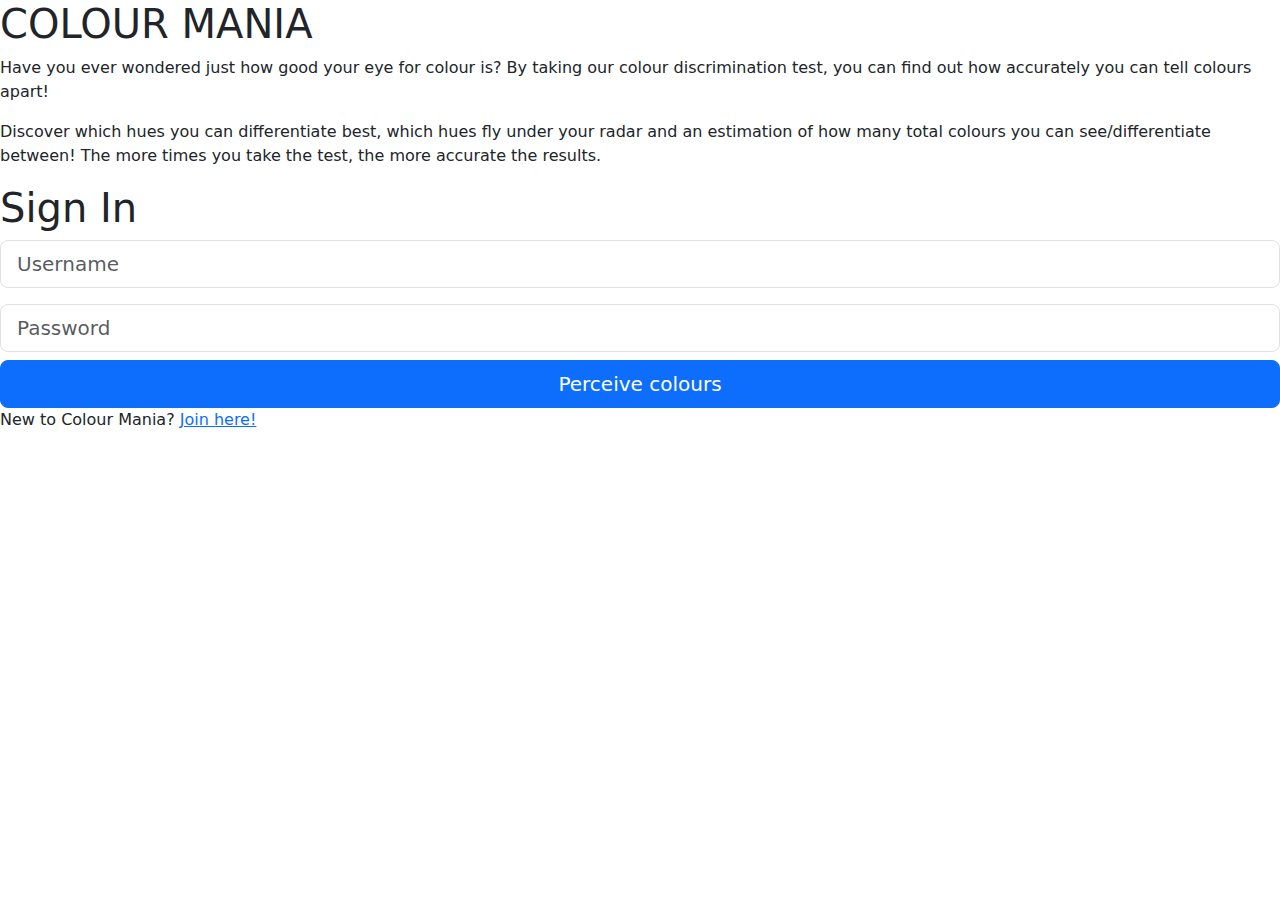
<file: index.html>
<!DOCTYPE html>
<html lang="en">
    <head>
        <meta charset="UTF-8">
        <meta name="viewport" content="width=device-width, initial-scale=1.0">
        <link rel="preconnect" href="https://fonts.googleapis.com">
        <link rel="preconnect" href="https://fonts.gstatic.com" crossorigin>
        <link href="https://fonts.googleapis.com/css2?family=Fugaz+One&display=swap" rel="stylesheet">
        <link href="https://cdn.jsdelivr.net/npm/bootstrap@5.3.3/dist/css/bootstrap.min.css" rel="stylesheet">
        <link href="css/style.css" rel="stylesheet">
        <title>Index</title>
    </head>
    <body>
        <div id="rainbow-box">
            <div class="intro-container">
                <div class="application-context">
                    <h1 id="app-title">COLOUR MANIA</h1>
                    <p>Have you ever wondered just how good your eye for colour is?
                        By taking our colour discrimination test, you can find out how
                        accurately you can tell colours apart!
                    </p>
                    <p>Discover which hues you can
                        differentiate best, which hues fly under your radar and an estimation of
                        how many total colours you can see/differentiate between! The more
                        times you take the test, the more accurate the results.</p>
                </div>
                <div class="vertical-separator"></div>
                <div class="sign-in-container">
                    <h1>Sign In</h1>
                    <form>
                        <div class="mb-3">
                            <input type="username" class="form-control form-control-lg" placeholder="Username">
                        </div>
                        <div class="mb-2">
                            <input type="password" class="form-control form-control-lg" placeholder="Password">
                        </div>
                        <button type="submit" class="btn btn-primary btn-lg w-100" id="sign-button">Perceive colours</button>
                    </form>
                    <p>New to Colour Mania? <a href="sign-up.html">Join here!</a></p>
                </div>
            </div>
        </div>
        <script src="https://cdn.jsdelivr.net/npm/bootstrap@5.3.3/dist/js/bootstrap.bundle.min.js"></script>
    </body>
</html>
</file>
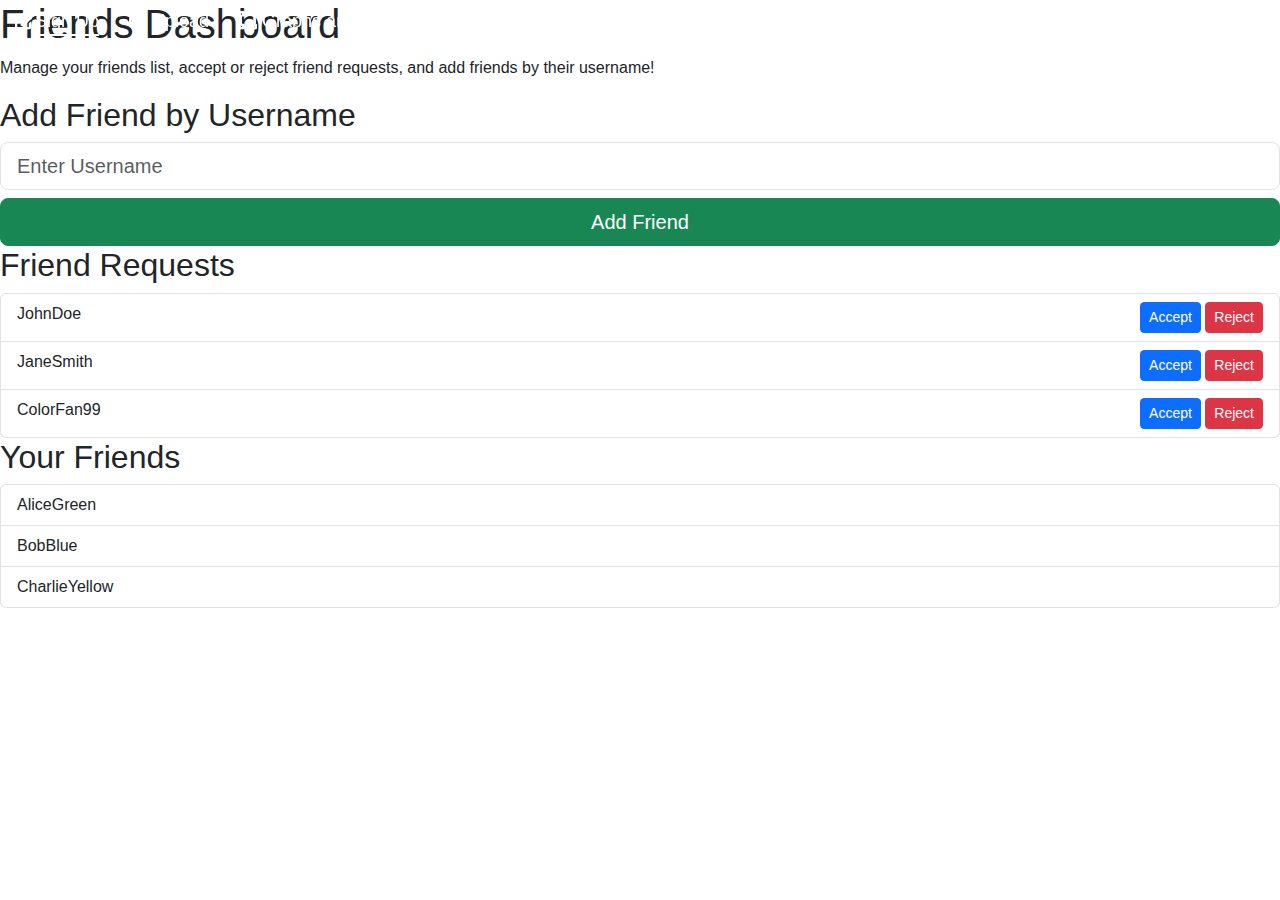
<file: share.html>
<!DOCTYPE html>
<html lang="en">
    <head>
        <meta charset="UTF-8">
        <meta name="viewport" content="width=device-width, initial-scale=1.0">
        <link href="https://cdn.jsdelivr.net/npm/bootstrap@5.3.3/dist/css/bootstrap.min.css" rel="stylesheet">
        <link href="css/style.css" rel="stylesheet">
        <link href="css/navbar.css" rel="stylesheet">
        <title>Friends</title>
    </head>
    <body>
        <div id="navbar-placeholder"></div>
        <script src="js/fetch-navbar.js"></script>
        <div id="rainbow-box">
            <div class="intro-container">
                <div class="application-context">
                    <h1>Friends Dashboard</h1>
                    <p>Manage your friends list, accept or reject friend requests, and add friends by their username!</p>
                </div>
                <div class="vertical-separator"></div>
                <!-- Add Friend by Username Box -->
                <div class="add-friend-container">
                    <h2>Add Friend by Username</h2>
                    <form>
                        <div class="mb-2">
                            <input type="text" class="form-control form-control-lg" placeholder="Enter Username">
                        </div>
                        <button type="submit" class="btn btn-success btn-lg w-100" id="add-friend-button">Add Friend</button>
                    </form>
                </div>
                <div class="vertical-separator"></div>
                <!-- Friend Requests List -->
                <div class="friend-requests-container">
                    <h2>Friend Requests</h2>
                    <ul class="list-group">
                        <li class="list-group-item d-flex justify-content-between">
                            <span>JohnDoe</span>
                            <div>
                                <button class="btn btn-primary btn-sm">Accept</button>
                                <button class="btn btn-danger btn-sm">Reject</button>
                            </div>
                        </li>
                        <li class="list-group-item d-flex justify-content-between">
                            <span>JaneSmith</span>
                            <div>
                                <button class="btn btn-primary btn-sm">Accept</button>
                                <button class="btn btn-danger btn-sm">Reject</button>
                            </div>
                        </li>
                        <li class="list-group-item d-flex justify-content-between">
                            <span>ColorFan99</span>
                            <div>
                                <button class="btn btn-primary btn-sm">Accept</button>
                                <button class="btn btn-danger btn-sm">Reject</button>
                            </div>
                        </li>
                    </ul>
                </div>
                <div class="vertical-separator"></div>
                <!-- Friends List -->
                <div class="friends-container">
                    <h2>Your Friends</h2>
                    <ul class="list-group">
                        <li class="list-group-item">AliceGreen</li>
                        <li class="list-group-item">BobBlue</li>
                        <li class="list-group-item">CharlieYellow</li>
                    </ul>
                </div>
            </div>
        </div>
        <script src="https://cdn.jsdelivr.net/npm/bootstrap@5.3.3/dist/js/bootstrap.bundle.min.js"></script>
    </body>
</html>
</file>
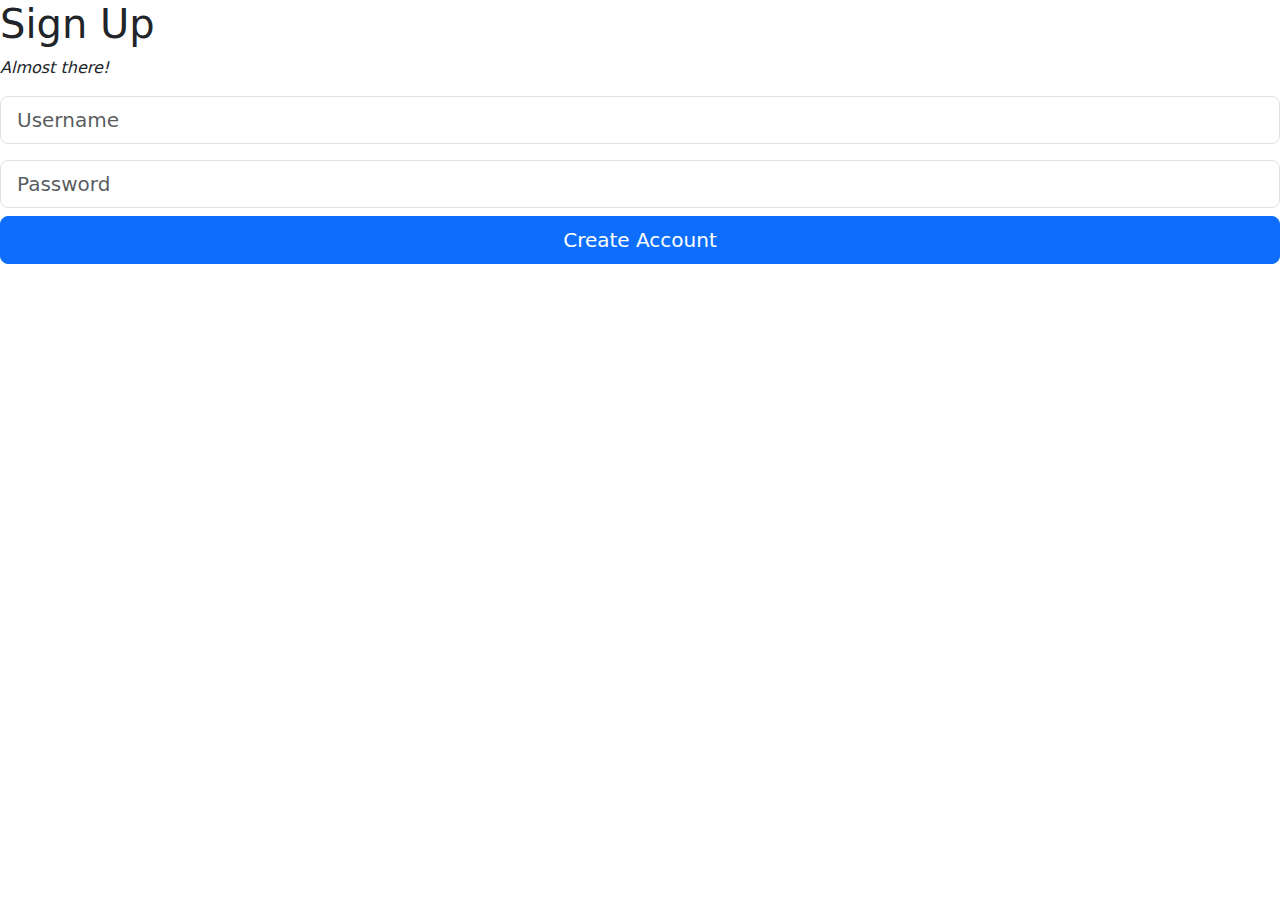
<file: sign-up.html>
<!DOCTYPE html>
<html lang="en">
    <head>
        <meta charset="UTF-8">
        <meta name="viewport" content="width=device-width, initial-scale=1.0">
        <link href="https://cdn.jsdelivr.net/npm/bootstrap@5.3.3/dist/css/bootstrap.min.css" rel="stylesheet">
        <link href="css/style.css" rel="stylesheet">
        <title>sign-up</title>
    </head>
    <body>
        <div id="rainbow-box">
            <div class="intro-container alt-style1">
                <div class="sign-in-container sign-up">
                    <h1>Sign Up</h1>
                    <form>
                        <div class="mb-3">
                            <p style="font-style: italic;">Almost there!</p>
                            <input type="username" class="form-control form-control-lg" placeholder="Username">
                        </div>
                        <div class="mb-2">
                            <input type="password" class="form-control form-control-lg" placeholder="Password">
                        </div>
                        <button type="submit" class="btn btn-primary btn-lg w-100" id="sign-button">Create Account</button>
                    </form>
                </div>
            </div>
        </div>
        <script src="https://cdn.jsdelivr.net/npm/bootstrap@5.3.3/dist/js/bootstrap.bundle.min.js"></script>
    </body>
</html>
</file>
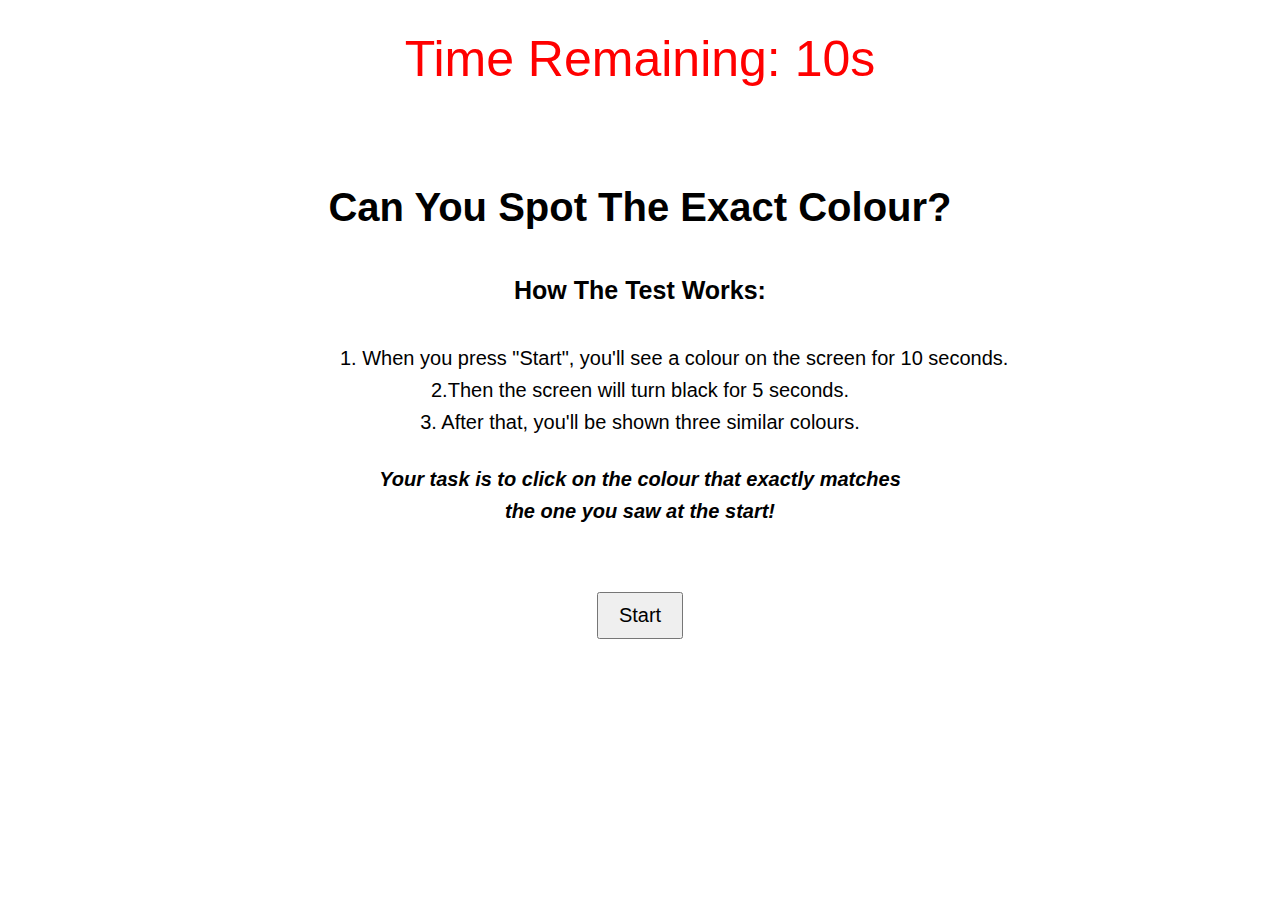
<file: upload.html>
<!DOCTYPE html>
<html lang="en">
    <head>
        <meta charset="UTF-8">
        <meta name="viewport" content="width=device-width, initial-scale=1.0">
        <link href="css/background.css" rel="stylesheet">
        <link href="css/background.css" rel="stylesheet"> 
        <title>Colour Differentiation Test</title>
    </head>
    <body>
        <!-- Timer -->
        <div id="timer" class="hidden">Time Remaining: <span id="time-left">10</span>s</div>

        <div class="test-container">
            <h1>Can You Spot The Exact Colour?</h1>
            <p>
                <span class="centered-line"> How The Test Works:</span> <br>
                1. When you press "Start", you'll see a colour on the screen for 10 seconds. <br>
                2.Then the screen will turn black for 5 seconds. <br>
                3. After that, you'll be shown three similar colours. <br>
                <span class="objective-line"> Your task is to click on the colour that exactly matches the one you saw at the start!</span>
            </p>
            <button id="start-button"> Start </button>
        </div>

        <!-- Black screen for transition -->
        <div id="black-screen" class="hidden">
            <p id="black-screen-timer"> 
            Get Ready! <br>
            Time Remaining: 
            <span id="black-time-left">5</span>s</p>
        </div>

        <!-- Color options -->
        <div id="color-options" class="hidden">
            <div class="color-container hidden" id="option-1"></div>
            <div class="color-container hidden" id="option-2"></div>
            <div class="color-container hidden" id="option-3"></div>
        </div>

        <!-- Result -->
        <div id="result" class="hidden">
            <div id="result-message"></div>
            <button id="again-button">Try Again</button>
            <button id="finish-button">Finished</button>
        </div>

        <script src="js/random_colour_generator.js"></script> 
    </body>
</html>
</file>
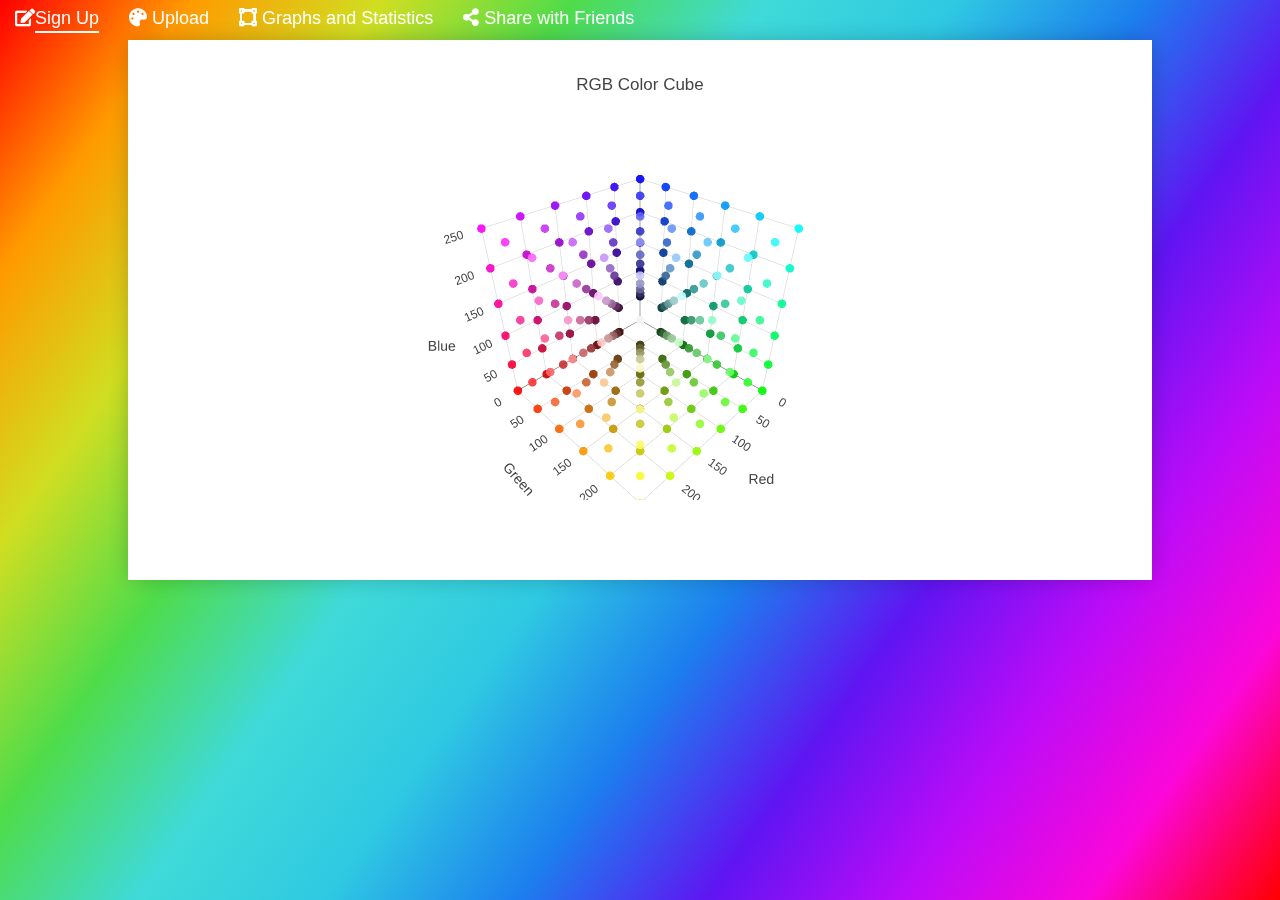
<file: visualise-updated.html>
<!DOCTYPE html>
<html lang="en">
<head>
  <meta charset="UTF-8">
  <meta name="viewport" content="width=device-width, initial-scale=1.0">
  <title>Scatter Plot with RGB Axes</title>
  <link rel="stylesheet" href="css/visualise.css">
  <link rel="stylesheet" href="css/navbar.css">
  <script src="js/plotly-latest.min.js"></script>
</head>
<body>
<div id="navbar-placeholder"></div>
<script src="js/fetch-navbar.js"></script>

<div id="myDiv"></div>


  <script>
    const step = 50;
    const x = [], y = [], z = [], colors = [];
    for (let r = 0; r <= 255; r += step) {
      for (let g = 0; g <= 255; g += step) {
        for (let b = 0; b <= 255; b += step) {
          x.push(r);
          y.push(g);
          z.push(b);
          colors.push(`rgb(${r},${g},${b})`);
        }
      }
    }

    const trace = {
      x: x, y: y, z: z,
      mode: 'markers',
      type: 'scatter3d',
      marker: {
        size: 5,
        color: colors,
        opacity: 0.9
      }
    };

    const layout = {
      title: 'RGB Color Cube',
      scene: {
        xaxis: { title: 'Red', range: [0, 255] },
        yaxis: { title: 'Green', range: [0, 255] },
        zaxis: { title: 'Blue', range: [0, 255] }
      }
    };

    Plotly.newPlot('myDiv', [trace], layout);
  </script>
</body>
</html>
</file>
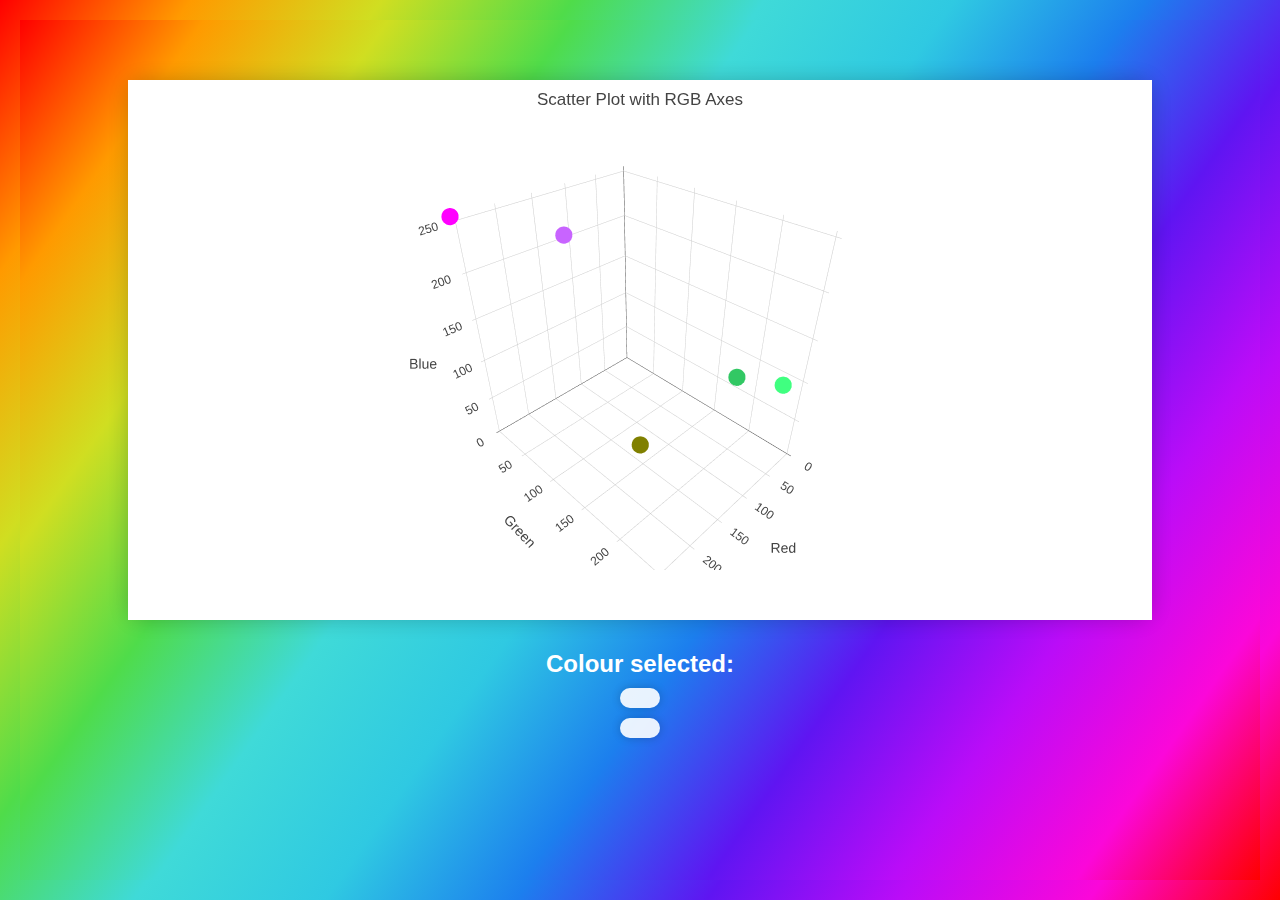
<file: visualise.html>
<!DOCTYPE html>
<html lang="en">
<head>
  <meta charset="UTF-8">
  <meta name="viewport" content="width=device-width, initial-scale=1.0">
  <title>Scatter Plot with RGB Axes</title>
  <link rel="stylesheet" href="css/visualise.css">
  <script src="js/plotly-latest.min.js"></script>
</head>
<body>

<div id="myDiv"></div>
<p>Colour selected:</p>
<div id="coordsDisplay""></div>
<div id="closestVectors"></div>

<script>
  // Data for the Plotly 3D graph

  var x1 = [255, 128, 64, 200, 50];    // Red values
  var y1 = [0, 128, 255, 100, 200];    // Green values
  var z1 = [255, 0, 128, 255, 100];    // Blue values


  var vectors = x1.map(function(x, i) {
  return [x, y1[i], z1[i]];
});


  var colors = x1.map(function(x, i) {
  return `rgb(${x}, ${y1[i]}, ${z1[i]})`; // Combine x, y, z values to form RGB string
});


  var data = [{
      x: x1,
      y: y1,
      z: z1,
      mode: 'markers',
      type: 'scatter3d',
      marker: {
    size: 10,
    color: colors  // Use the dynamically generated RGB colors
  }
  }];

  var colors = x1.map(function(x, i) {
  return `rgb(${x}, ${y1[i]}, ${z1[i]})`; // Combine x, y, z values to form RGB string
});

  // Layout for the 3D graph
  var layout = {
      title: '3D Scatter Plot',
      scene: {
          xaxis: { title: 'Red' },
          yaxis: { title: 'Green' },
          zaxis: { title: 'Blue' }
      }
  };

  var layout = {
    title: 'Scatter Plot with RGB Axes',
    scene: {
      xaxis: {
        title: 'Red',
        range: [0, 255]             // Set the range for Red axis
      },
      yaxis: {
        title: 'Green',
        range: [0, 255]             // Set the range for Green axis
      },
      zaxis: {
        title: 'Blue',
        range: [0, 255]             // Set the range for Blue axis
      }
    },
    margin: {
    l: 50,   // left
    r: 50,   // right
    b: 50,   // bottom
    t: 50    // top
  }
  }
  // Create the graph in the div with id "plotly-graph"
  Plotly.newPlot('myDiv', data, layout);

  var myPlot = document.getElementById('myDiv');
  myPlot.on('plotly_click', function(data){
    var point = data.points[0];  // the clicked point
    var x = point.x;
    var y = point.y;
    var z = point.z;

    document.getElementById('coordsDisplay').innerHTML = 
      ` Colour name: exmaple <br> (Red: ${x}, Green: ${y}, Blue: ${z})`;
      
  var clickedVector = [x, y, z];
  var closest = findClosestVectors(vectors, clickedVector);

  document.getElementById('closestVectors').innerHTML = 
    `${closest.map(vec => `(${vec[0]}, ${vec[1]}, ${vec[2]})`).join('<br>')}`;
  });

  function findClosestVectors(vectors, target, count = 5) {
  // Calculate distances
  var distances = vectors.map(function(vec) {
    var dx = vec[0] - target[0];
    var dy = vec[1] - target[1];
    var dz = vec[2] - target[2];
    var distance = Math.sqrt(dx * dx + dy * dy + dz * dz);
    return { vector: vec, distance: distance };
  });

  // Sort by distance
  distances.sort(function(a, b) {
    return a.distance - b.distance;
  });

  // Return the 'count' closest vectors
  return distances.slice(0, count).map(function(item) {
    return item.vector;
  });
}


</script>


</body>
</html>
</file>
<file: css/style.css>
/*  */
</file>
<file: css/navbar.css>
/* CSS for the navigation bar */
html, body {
    margin: 0;
    padding: 0;
    width: 100%;
    height: 100%;
    font-family: Quicksand, sans-serif;
}

/* Apply box-sizing to all elements */
* {
    box-sizing: border-box;
}

/* Navigation bar styling */
.navbar {
    overflow: hidden; /* Prevent content overflow */
    position: fixed; /* Fix the navbar to the top */
    top: 0; /* Align to the top of the page */
    left: 0; /* Ensure it starts from the left edge */
    z-index: 1000; /* Ensure it stays above other elements */
    padding: 0; /* Remove padding */
}

/* Navigation links styling */
.navbar a {
    float: left;
    padding: 8px 15px; /* Padding for links */
    color: white;
    text-decoration: none;
    font-size: 18px;
}

/* Hover and active effect for links */
.navbar a:hover,
.navbar a.active {
    text-decoration: underline; /* Add underline */
    text-underline-offset: 7px; /* Adding the distance of the underline from the text */
    text-decoration-thickness: 2px; /* Underline thickness */
    text-decoration-color: white; /* Colour of underline set to white */
    transition: all 0.3s ease; /* Smooth transition for hover effect */
}

/* Responsive design for smaller screens */
@media screen and (max-width: 500px) {
    .navbar a {
        float: none;
        display: block;
    }
}
</file>
<file: css/background.css>
/* Style for the color options container */
body {
    margin: 0;
    padding: 0;
    font-family: Quicksand, sans-serif;
    text-align: center; 
}

.test-container {
    font-size: 20px;
    padding: 20px;
    display: flex;
    flex-direction: column;
    justify-content: center; /* Center content vertically */
    align-items: center; /* Center content horizontally */
    height: auto;   /* Allow height to adjust based on content */
    text-align: center; /* Center text inside the container */
    white-space: nowrap;
    margin: 0 auto;
}

h1 {
    margin-bottom: 20px;
}

p {
    margin-bottom: 20px;
    max-width: 600px; 
    line-height: 1.6; 
}

button {
    padding: 10px 20px;
    font-size: 20px;
    cursor: pointer;
    margin-top: 20px;
}

/* Style for the timer */
#timer {
    font-size: 50px; 
    font-style: bold;
    color: red; /* Set the text color to black */
    background-color: #fff; /* Set the background color to white */
    padding: 10px 20px;
    border-radius: 8px;
    display: inline-block; 
    text-align: center; /* Center the timer horizontally */
    margin-top: 20px; /* Add some space above the timer */
    margin-bottom: 40px; /* Add some space below the timer */
}

/*Colour selection message*/
#selection-message {
    font-size: 24px;
    font-style: italic;
    font-weight: bold;
    text-align: center;
    text-wrap: wrap;
    margin-bottom: 20px;
    color: #333;
}

#color-options {
    display: flex; /* Arrange boxes side by side */
    justify-content: center; /* Center the boxes horizontally */
    gap: 20px; /* Add spacing between the boxes */
    margin-top: 20px;
}


#black-screen {
    position: fixed; /* Ensure it covers the entire viewport */
    top: 0;
    left: 0;
    width: 100%;
    height: 100%;
    background-color: #111;
    z-index: 1000; /* Ensure it appears above all other elements */
    transform: translateY(-100%);
    display: flex; /* Use flexbox to center content */
    justify-content: center; /* Center horizontally */
    align-items: center; /* Center vertically */
    color: white; /* Text color */
    font-size: 20px; /* Font size for the text */
    text-align: center; /* Center the text */
    transition: transform 2s ease; /* Smooth transition for the slide-in effect */
}

#black-screen-text {
    font-size: 24px; /* Larger font size for the text */
    font-weight: bold;
}

.centered-line {
    font-size: 25px; 
    display: block; /* Ensures it behaves like a block element */
    text-align: center; /* Centers the text horizontally */
    font-weight: bold; 
}

.objective-line {
    padding: 25px;
    font-style: italic; /* Italicize the text */
    font-size: 20px; 
    display: block; /* Ensures it behaves like a block element */
    text-align: center; /*Centers the text horizontally */
    font-weight: bold; 
    white-space: wrap;
}

/* Hides the timer specifically */
.timer-hidden {
    display: none!important; /* Hide the timer */
}


.hidden {
    display: none; 
  }

  
/* Style for individual color boxes */
.color-container{
    width: 200px;
    height: 400px;
    border: 3px solid transparent; 
    cursor: pointer;
    transition: border 0.1s ease; /* Smooth border transition */
}

.color-container:hover {
    border: 10px solid #111; /* Change border on hover */
}

/* Correct and incorrect feedback */
#result-message {
    font-style: italic; /* Make the text bold */
    font-weight: bold;
    font-size: 24px; /* Increase the font size */
    margin-top: 40px; /* Add some spacing above the message */
    text-align: center;
}

.color-container.correct {
    border: 8px solid green; /* Green border for correct selection */
}

.color-container.incorrect {
    border: 8px solid red; /* Red border for incorrect selection */
}

.color-options.disabled {
    opacity: 0.5; /* Dim the color options */
    pointer-events: none; /* Disable clicks */
}
</file>
<file: css/visualise.css>
* {
    margin: 0;
    padding: 0;
    box-sizing: border-box;
}

html, body {
    height: 100%;
    width: 100%;
    font-family: Arial, sans-serif;
    background: linear-gradient(
        125deg,
        rgba(255, 0, 0, 1) 0%,
        rgba(255, 154, 0, 1) 10%,
        rgba(208, 222, 33, 1) 20%,
        rgba(79, 220, 74, 1) 30%,
        rgba(63, 218, 216, 1) 40%,
        rgba(47, 201, 226, 1) 50%,
        rgba(28, 127, 238, 1) 60%,
        rgba(95, 21, 242, 1) 70%,
        rgba(186, 12, 248, 1) 80%,
        rgba(251, 7, 217, 1) 90%,
        rgba(255, 0, 0, 1) 100%
    );
    display: flex;
    flex-direction: column;
    align-items: center;
    justify-content: flex-start;
    padding: 20px;
}

/* Main plot container */
#myDiv {
    width: 80vw;
    height: 60vh;
    background: white;
    border-radius: 15px;
    box-shadow: 0 0 20px rgba(0,0,0,0.2);
    margin-top: 40px;
}

/* Info sections */
p {
    margin-top: 30px;
    font-size: 1.5em;
    color: white;
    font-weight: bold;
}

#coordsDisplay, #closestVectors {
    margin-top: 10px;
    background: rgba(255, 255, 255, 0.9);
    padding: 10px 20px;
    border-radius: 10px;
    box-shadow: 0 0 10px rgba(0,0,0,0.2);
    font-size: 1.2em;
    color: #333;
    max-width: 600px;
    text-align: center;
}
</file>
